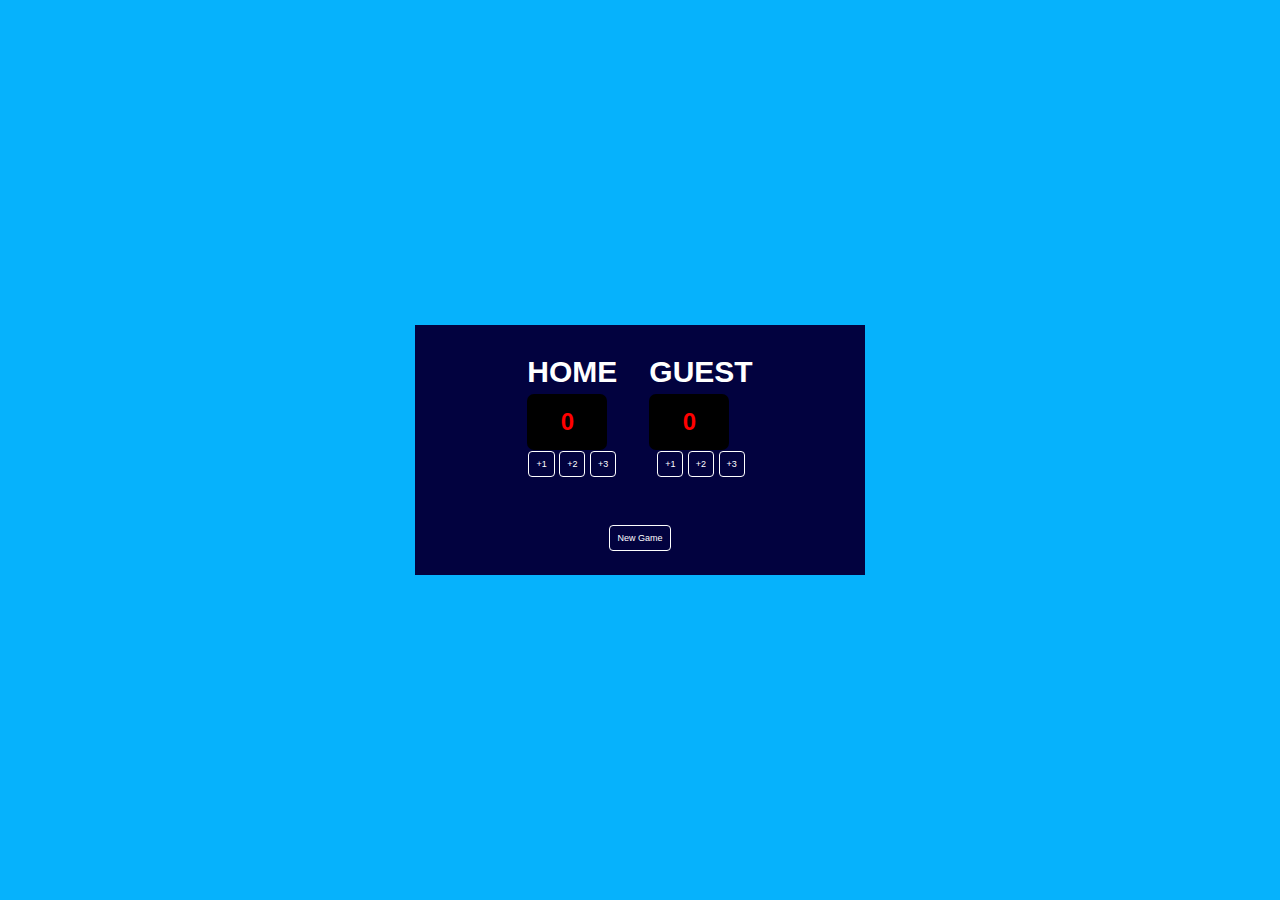
<file: BasketballScoreboard/index.html>
<!DOCTYPE html>
<html lang="en">
<head>
    <meta charset="UTF-8">
    <meta name="viewport" content="width=device-width, initial-scale=1.0">
    <link rel="stylesheet" href="index.css">
    <title>Basketball Scoreboard</title>
</head>
<body>
    <div class="content">
        <div class="container">
            <div class="left">
            <h4>HOME</h4>
            <h2 id="count">0</h2>
            <span class="btns">
                <button id="btn" onclick="add()">+1</button>
                <button id="btn" onclick="addd()">+2</button>
                <button id="btn" onclick="aad()">+3</button>
            </span>
            </div>
            <div class="right">
                <h4>GUEST</h4>
                <h2 id="count">0</h2>
                <span class="btn">
                    <button id="btn" onclick="add()">+1</button>
                    <button id="btn" onclick="addd()">+2</button>
                    <button id="btn" onclick="aad()">+3</button>
                </span>
            </div>
        </div>
        <span class="new">New Game</span>
    </div>
    <script src="index.js"></script>
</body>
</html>
</file>
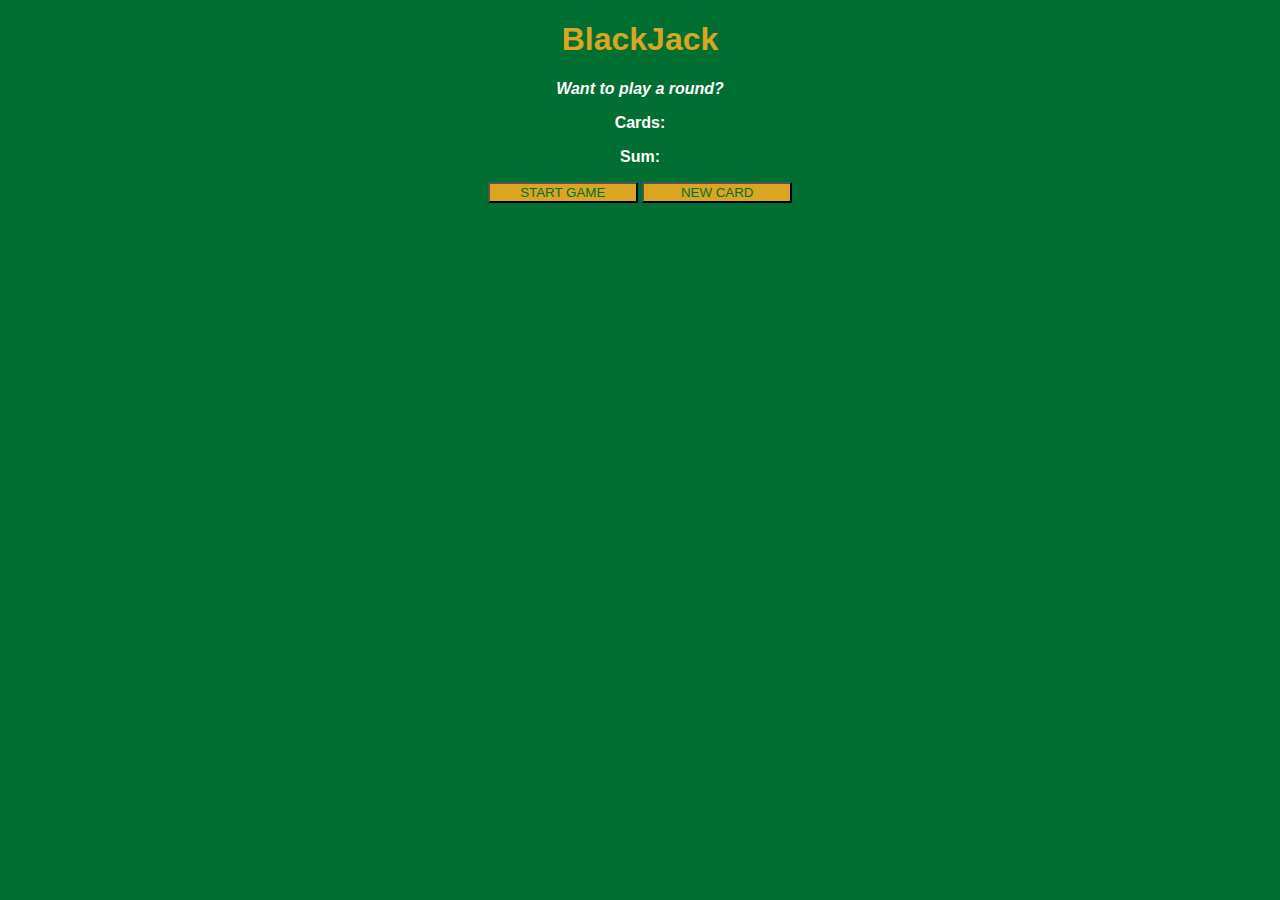
<file: Blackjack Game/index.html>
<!DOCTYPE html>
<html lang="en">
<head>
    <meta charset="UTF-8">
    <meta name="viewport" content="width=device-width, initial-scale=1.0">
    <link rel="stylesheet" href="style.css">
    <title>Blackjack Game</title>
</head>
<body>
    <h1>BlackJack</h1>
    <p id="message-el">Want to play a round?</p>
    <p id="card-el">Cards:</p>
    <p id="sum-el">Sum:</p>
    <button onclick="startGame()">START GAME</button>
    <button onclick="newCard()">NEW CARD</button>
    <p id="player-el"></p>
    <script src="index.js"></script>
</body>
</html>
</file>
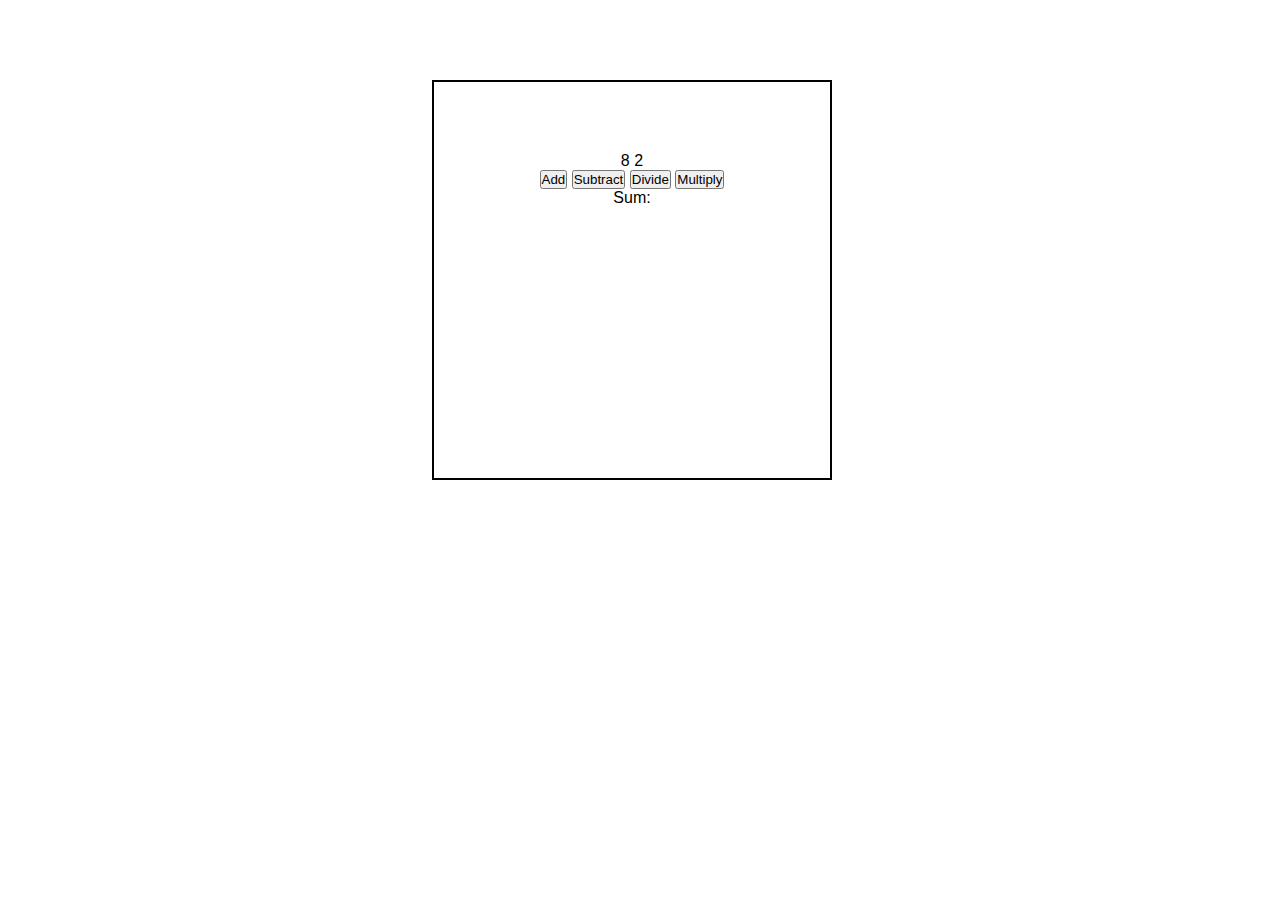
<file: Calculatorchallenge/index.html>
<!DOCTYPE html>
<html lang="en">
<head>
    <meta charset="UTF-8">
    <meta name="viewport" content="width=device-width, initial-scale=1.0">
    <link rel="stylesheet" href="index.css">
    <title>Calculator</title>
</head>
<body>
    <div class="container">
        <span id="num1-el"></span>
        <span id="num2-el"></span>
        <br>
        <button onclick="add()">Add</button>
        <button onclick="subtract()">Subtract</button>
        <button onclick="divide()">Divide</button>
        <button onclick="multiply()">Multiply</button>
        <br>
        <span id="sum-el">Sum: </span>
    </div>
    <script src="index.js"></script>
</body>
</html>
</file>
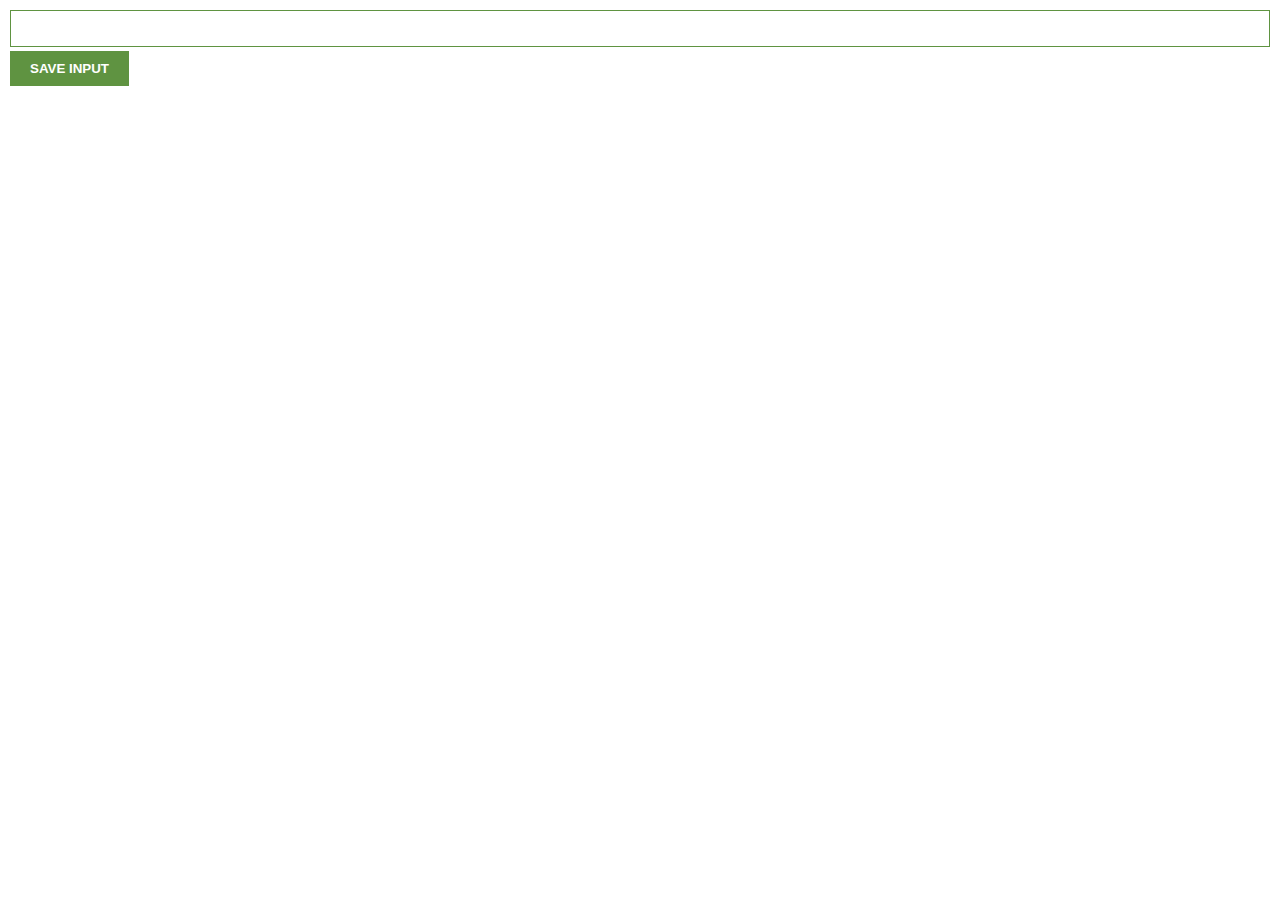
<file: Chrome Extension/index.html>
<!DOCTYPE html>
<html lang="en">
<head>
    <meta charset="UTF-8">
    <meta name="viewport" content="width=device-width, initial-scale=1.0">
    <link rel="stylesheet" href="style.css">
    <title>Chrome Extension</title>
</head>
<body>
    <input type="text" id="input-el">
    <button id="input-btn">SAVE INPUT</button>
    <ul id="ul-el"></ul>
    <script src="index.js"></script>
</body>
</html>
</file>
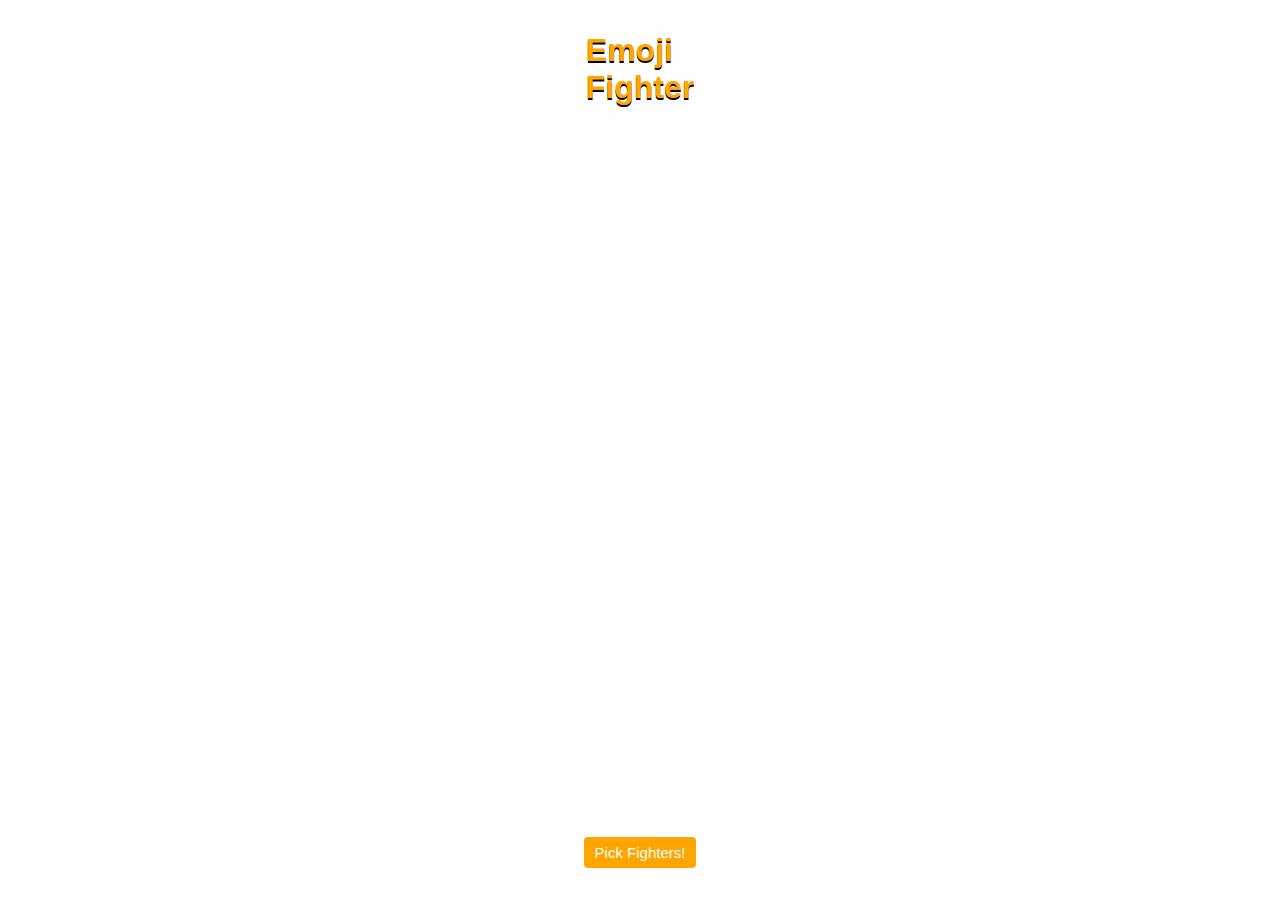
<file: EmojiFighter/index.html>
<!DOCTYPE html>
<html lang="en">
<head>
    <meta charset="UTF-8">
    <meta name="viewport" content="width=device-width, initial-scale=1.0">
    <link rel="stylesheet" href="style.css">
    <title>Emoji Fighter</title>
</head>
<body>
    <h1>Emoji<br>Fighter</h1>
    <div id="stage"></div>
    <button id="fightButton">Pick Fighters!</button>
    <script src="index.js"></script>
</body>
</html>
</file>
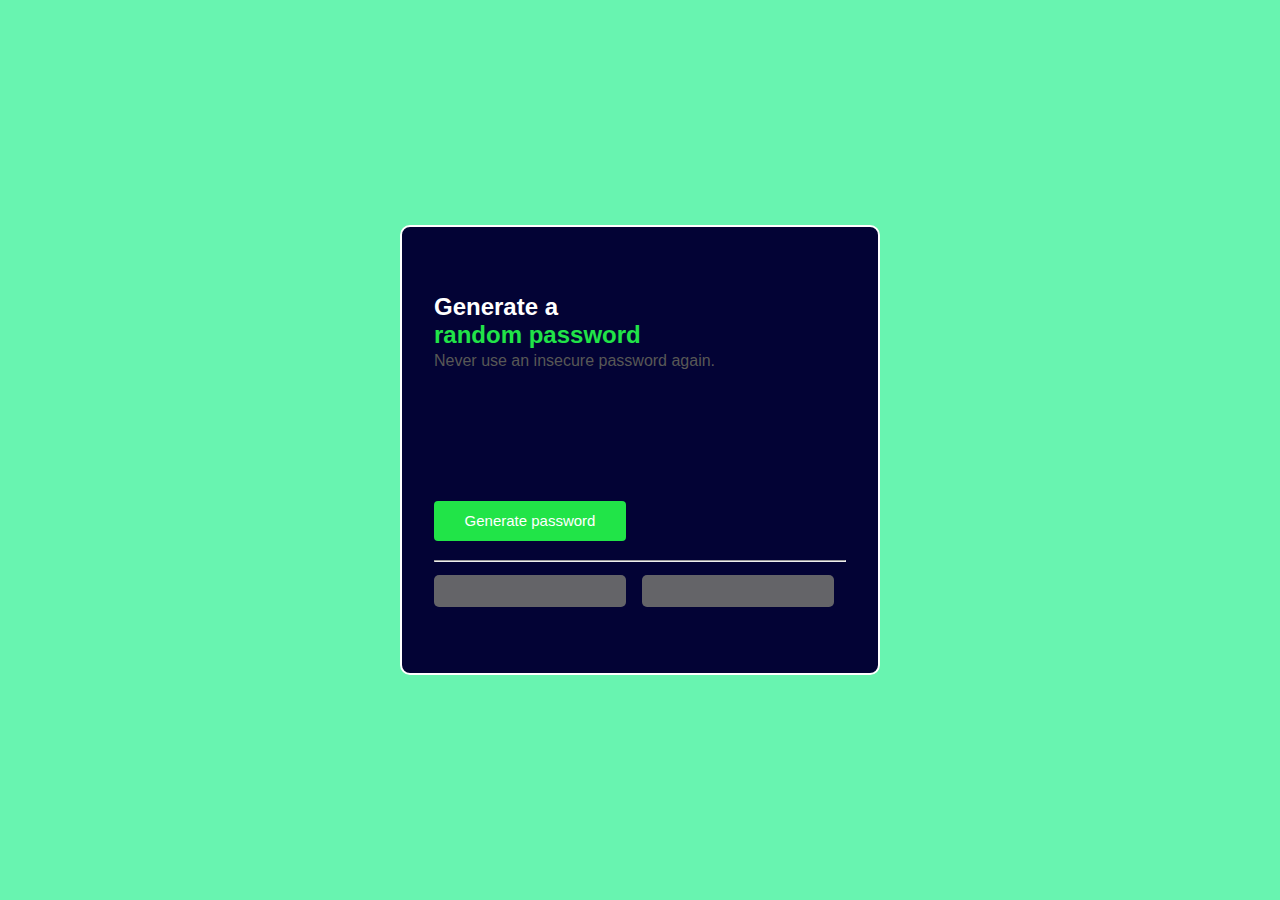
<file: PasswordGenerator/index.html>
<!DOCTYPE html>
<html lang="en">
<head>
    <meta charset="UTF-8">
    <meta name="viewport" content="width=device-width, initial-scale=1.0">
    <link rel="stylesheet" href="style.css">
    <title>Password Generator</title>
</head>
<body>
    <div class="container">
        <h2>Generate a <br> <span class="colored">random password</span></h2>
        <p class="words">Never use an insecure password again.</p>
        <button id="generateBtn">Generate password</button>
        <hr>
        <div class="field">
            <span id="password1"></span>
            <span id="password2"></span>
        </div>
    </div>
    <script src="index.js"></script>
</body>
</html>
</file>
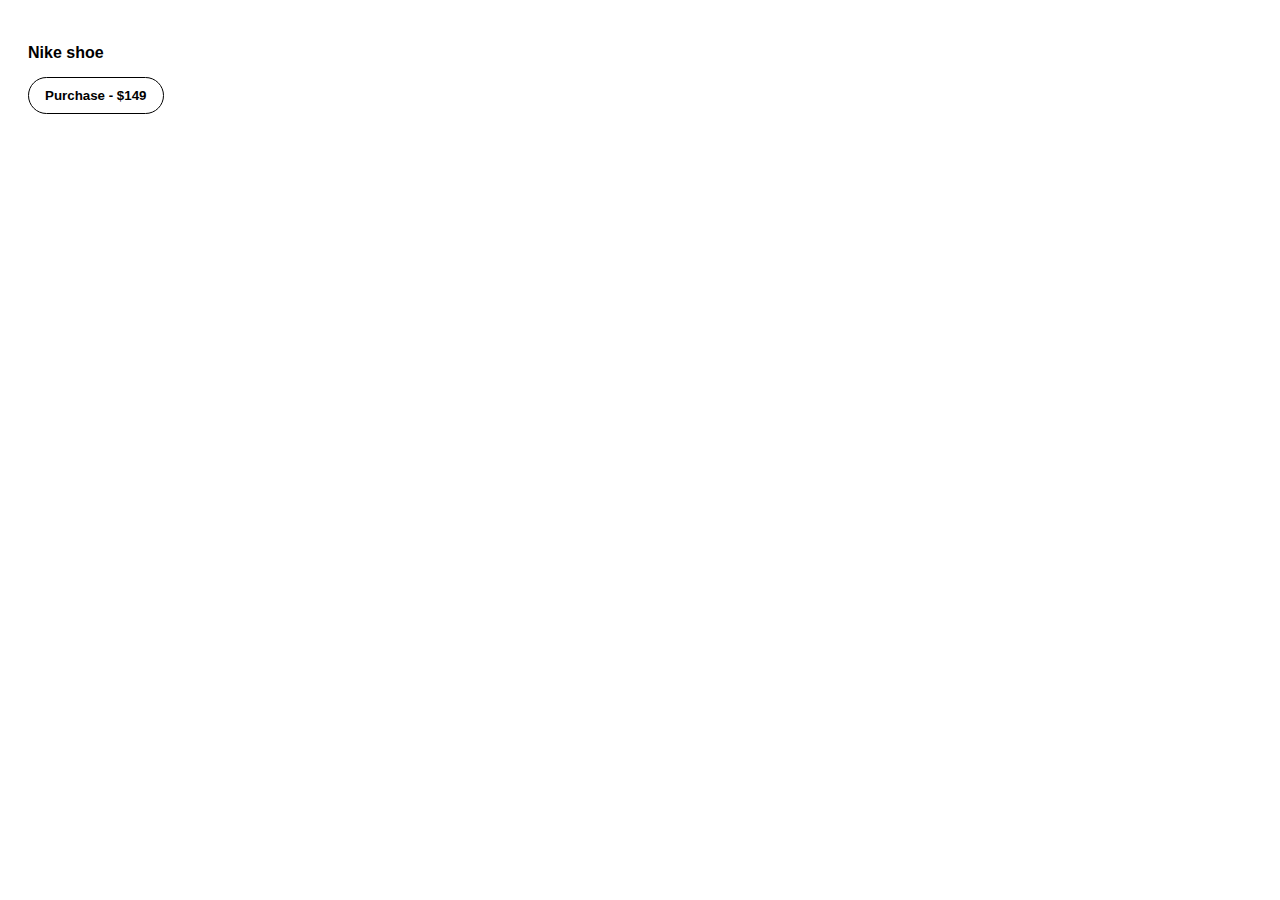
<file: Shoebrand/index.html>
<!DOCTYPE html>
<html lang="en">
<head>
    <meta charset="UTF-8">
    <meta name="viewport" content="width=device-width, initial-scale=1.0">
    <link rel="stylesheet" href="style.css">
    <title>Nike</title>
</head>
<body>
    <p>Nike shoe</p>
    <button onclick="purchase()">Purchase - $149</button>
    <p id="error"></p>
    <script src="index.js"></script>
</body>
</html>
</file>
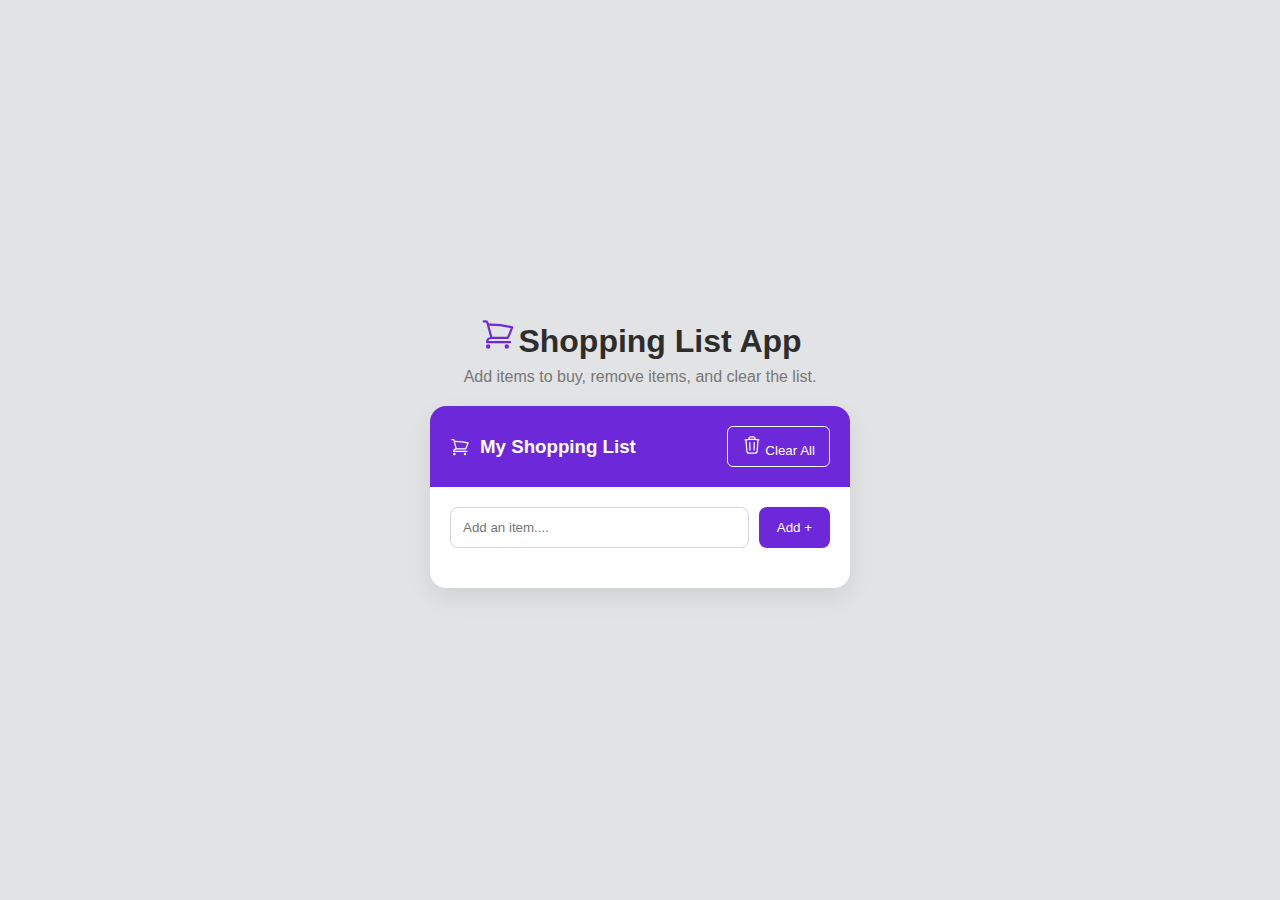
<file: ShoppingAppList/index.html>
<!DOCTYPE html>
<html lang="en">
<head>
    <meta charset="UTF-8">
    <meta name="viewport" content="width=device-width, initial-scale=1.0">
    <link rel="stylesheet" href="./style.css">
    <title>Shopping App List</title>
</head>
<body>
    <div class="container">
        <div class="title">
            <h1><svg xmlns="http://www.w3.org/2000/svg" fill="none" viewBox="0 0 24 24" stroke-width="1.5" stroke="currentColor" class="svg1">
                    <path stroke-linecap="round" stroke-linejoin="round" d="M2.25 3h1.386c.51 0 .955.343 1.087.835l.383 1.437M7.5 14.25a3 3 0 0 0-3 3h15.75m-12.75-3h11.218c1.121-2.3 2.1-4.684 2.924-7.138a60.114 60.114 0 0 0-16.536-1.84M7.5 14.25 5.106 5.272M6 20.25a.75.75 0 1 1-1.5 0 .75.75 0 0 1 1.5 0Zm12.75 0a.75.75 0 1 1-1.5 0 .75.75 0 0 1 1.5 0Z" />
                </svg>Shopping List App
            </h1>
            <p>Add items to buy, remove items, and clear the list.</p>
        </div>
        <section class="card">
            <div class="top-bar">
                <span class="top-bar-title">
                    <svg xmlns="http://www.w3.org/2000/svg" fill="none" viewBox="0 0 24 24" stroke-width="1.5" stroke="currentColor" class="svg2">
                        <path stroke-linecap="round" stroke-linejoin="round" d="M2.25 3h1.386c.51 0 .955.343 1.087.835l.383 1.437M7.5 14.25a3 3 0 0 0-3 3h15.75m-12.75-3h11.218c1.121-2.3 2.1-4.684 2.924-7.138a60.114 60.114 0 0 0-16.536-1.84M7.5 14.25 5.106 5.272M6 20.25a.75.75 0 1 1-1.5 0 .75.75 0 0 1 1.5 0Zm12.75 0a.75.75 0 1 1-1.5 0 .75.75 0 0 1 1.5 0Z" />
                    </svg>
                    <h3>My Shopping List</h3>
                </span>
                <button id="clear-btn">
                    <svg xmlns="http://www.w3.org/2000/svg" fill="none" viewBox="0 0 24 24" stroke-width="1.5" stroke="currentColor" class="svg3">
                        <path stroke-linecap="round" stroke-linejoin="round" d="m14.74 9-.346 9m-4.788 0L9.26 9m9.968-3.21c.342.052.682.107 1.022.166m-1.022-.165L18.16 19.673a2.25 2.25 0 0 1-2.244 2.077H8.084a2.25 2.25 0 0 1-2.244-2.077L4.772 5.79m14.456 0a48.108 48.108 0 0 0-3.478-.397m-12 .562c.34-.059.68-.114 1.022-.165m0 0a48.11 48.11 0 0 1 3.478-.397m7.5 0v-.916c0-1.18-.91-2.164-2.09-2.201a51.964 51.964 0 0 0-3.32 0c-1.18.037-2.09 1.022-2.09 2.201v.916m7.5 0a48.667 48.667 0 0 0-7.5 0" />
                    </svg>
                    Clear All
                </button>
            </div>
            <div class="input-section">
                <input type="text" placeholder="Add an item...." id="input">
                <button type="button" id="addTask">Add +</button>
            </div>
            <ul id="shopping-list">
                
            </ul>
        </section>
    </div>
    <script src="./index.js"></script>
</body>
</html>
</file>
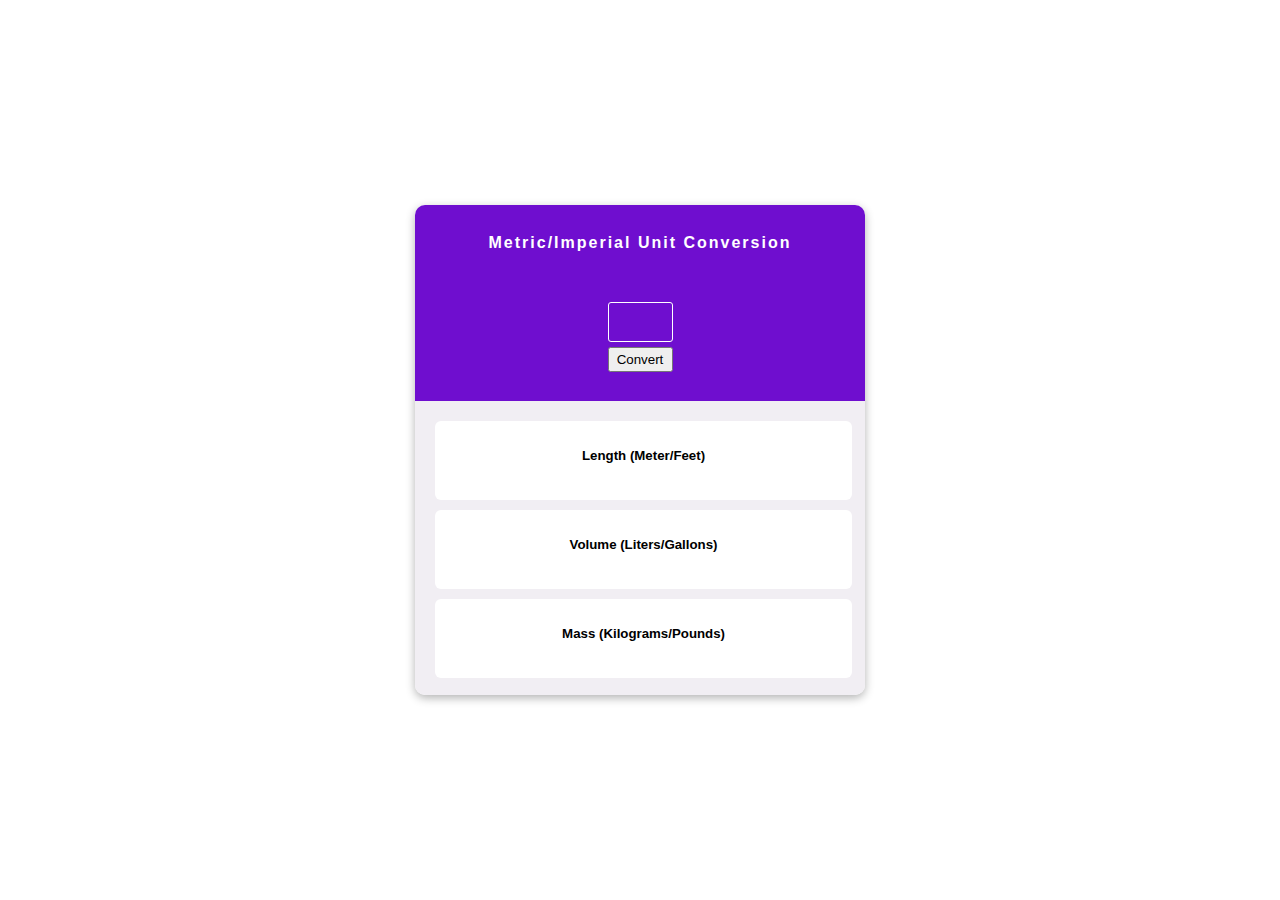
<file: Solo project/index.html>
<!DOCTYPE html>
<html lang="en">
<head>
    <meta charset="UTF-8">
    <meta name="viewport" content="width=device-width, initial-scale=1.0">
    <link rel="stylesheet" href="index.css">
    <title>Solo project</title>
</head>
<body>
    <div class="container">
        <div class="first-column">
            <h4>Metric/Imperial Unit Conversion</h4>
            <input type="text" id="input-btn">
            <button id="btn">Convert</button>
        </div>
        <div class="second-column">
            <span id="box1">
                <h5>Length (Meter/Feet)</h5>
                <p id="answer1"></p>
            </span>
            <span id="box2">
                <h5>Volume (Liters/Gallons)</h5>
                <p id="answer2"></p>
            </span>
            <span id="box3">
                <h5>Mass (Kilograms/Pounds)</h5>
                <p id="answer3"></p>
            </span>
        </div>
    </div>
    <script src="index.js"></script>
</body>
</html>
</file>
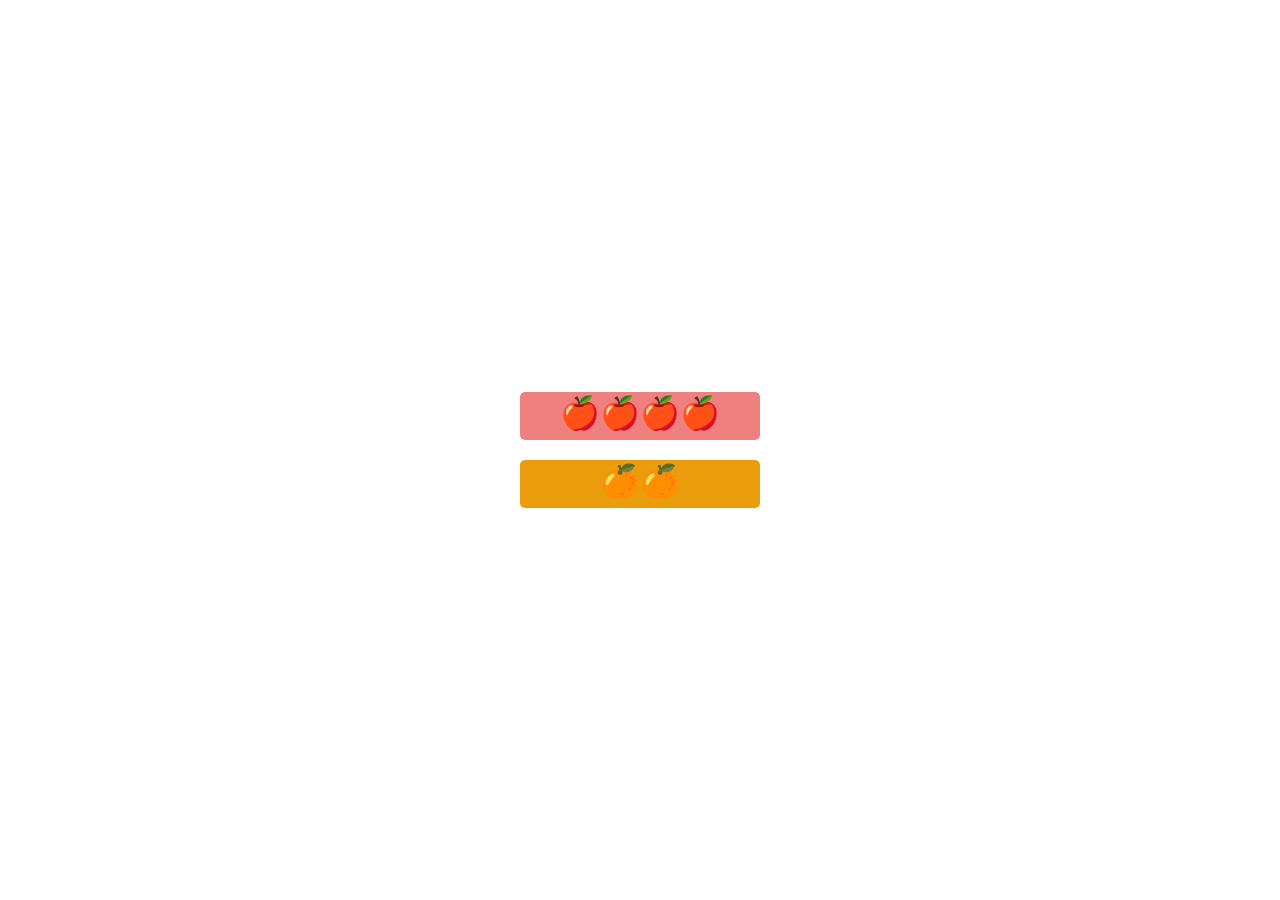
<file: SortingFruits/index.html>
<!DOCTYPE html>
<html lang="en">
<head>
    <meta charset="UTF-8">
    <meta name="viewport" content="width=device-width, initial-scale=1.0">
    <link rel="stylesheet" href="style.css">
    <title>Sorting Fruits</title>
</head>
<body>
    <div id="apple-shelf"></div>
    <div id="orange-shelf"></div>
    <script src="index.js"></script>
</body>
</html>
</file>
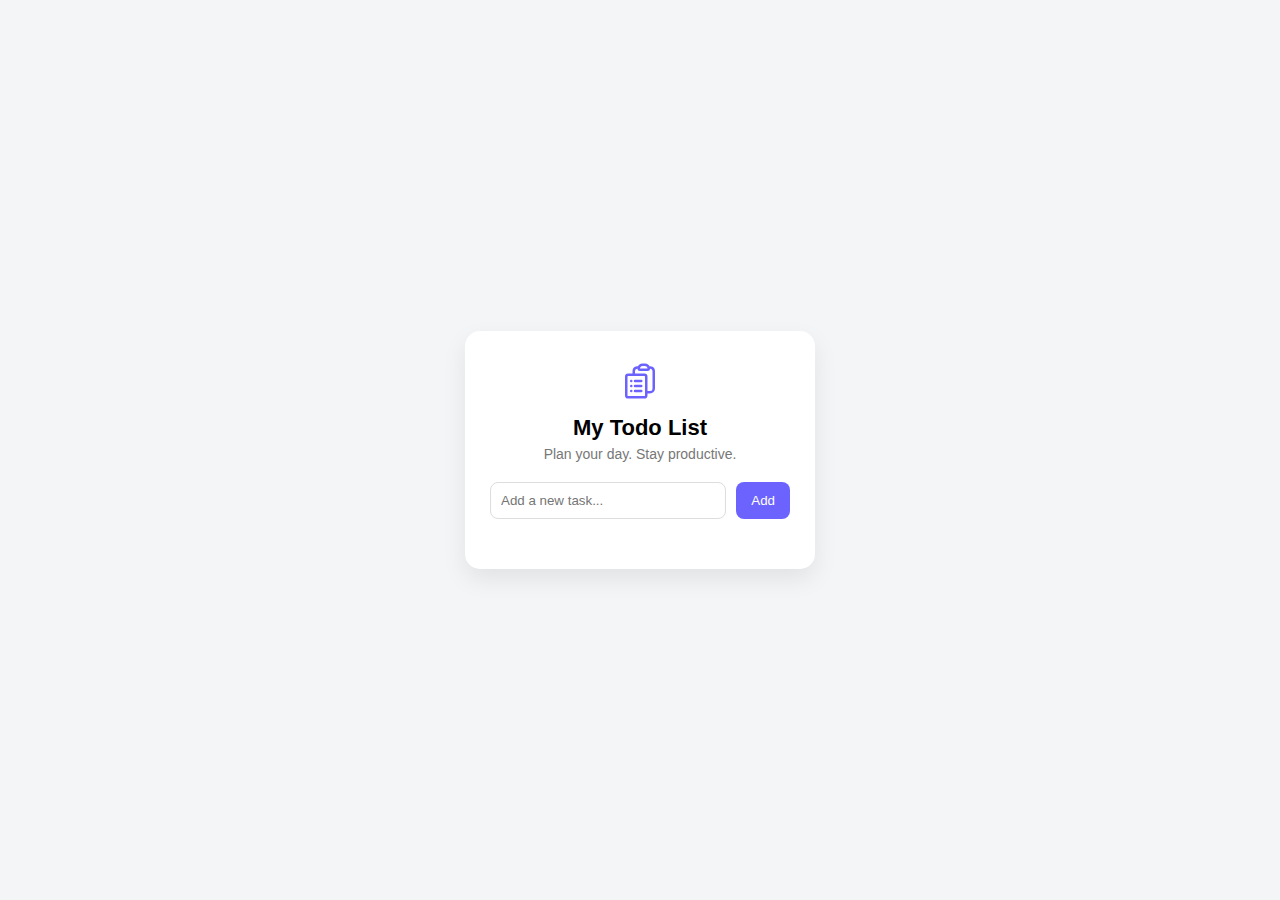
<file: To-do-app/index.html>
<!DOCTYPE html>
<html lang="en">
<head>
    <meta charset="UTF-8">
    <meta name="viewport" content="width=device-width, initial-scale=1.0">
    <link rel="stylesheet" href="./style.css">
    <title>To-do App</title>
</head>
<body>
    <div class="container">
        <svg xmlns="http://www.w3.org/2000/svg" fill="none" viewBox="0 0 24 24" stroke-width="1.5" stroke="currentColor">
            <path stroke-linecap="round" stroke-linejoin="round" d="M9 12h3.75M9 15h3.75M9 18h3.75m3 .75H18a2.25 2.25 0 0 0 2.25-2.25V6.108c0-1.135-.845-2.098-1.976-2.192a48.424 48.424 0 0 0-1.123-.08m-5.801 0c-.065.21-.1.433-.1.664 0 .414.336.75.75.75h4.5a.75.75 0 0 0 .75-.75 2.25 2.25 0 0 0-.1-.664m-5.8 0A2.251 2.251 0 0 1 13.5 2.25H15c1.012 0 1.867.668 2.15 1.586m-5.8 0c-.376.023-.75.05-1.124.08C9.095 4.01 8.25 4.973 8.25 6.108V8.25m0 0H4.875c-.621 0-1.125.504-1.125 1.125v11.25c0 .621.504 1.125 1.125 1.125h9.75c.621 0 1.125-.504 1.125-1.125V9.375c0-.621-.504-1.125-1.125-1.125H8.25ZM6.75 12h.008v.008H6.75V12Zm0 3h.008v.008H6.75V15Zm0 3h.008v.008H6.75V18Z" />
        </svg>
        <h3>My Todo List</h3>
        <p>Plan your day. Stay productive.</p>
        <div id="text">
            <input type="text" id="input" placeholder="Add a new task...">
            <button id="btn" type="button">Add</button>
        </div>
        <ul id="result"></ul>
    </div>
    <script src="./index.js"></script>
</body>
</html>
</file>
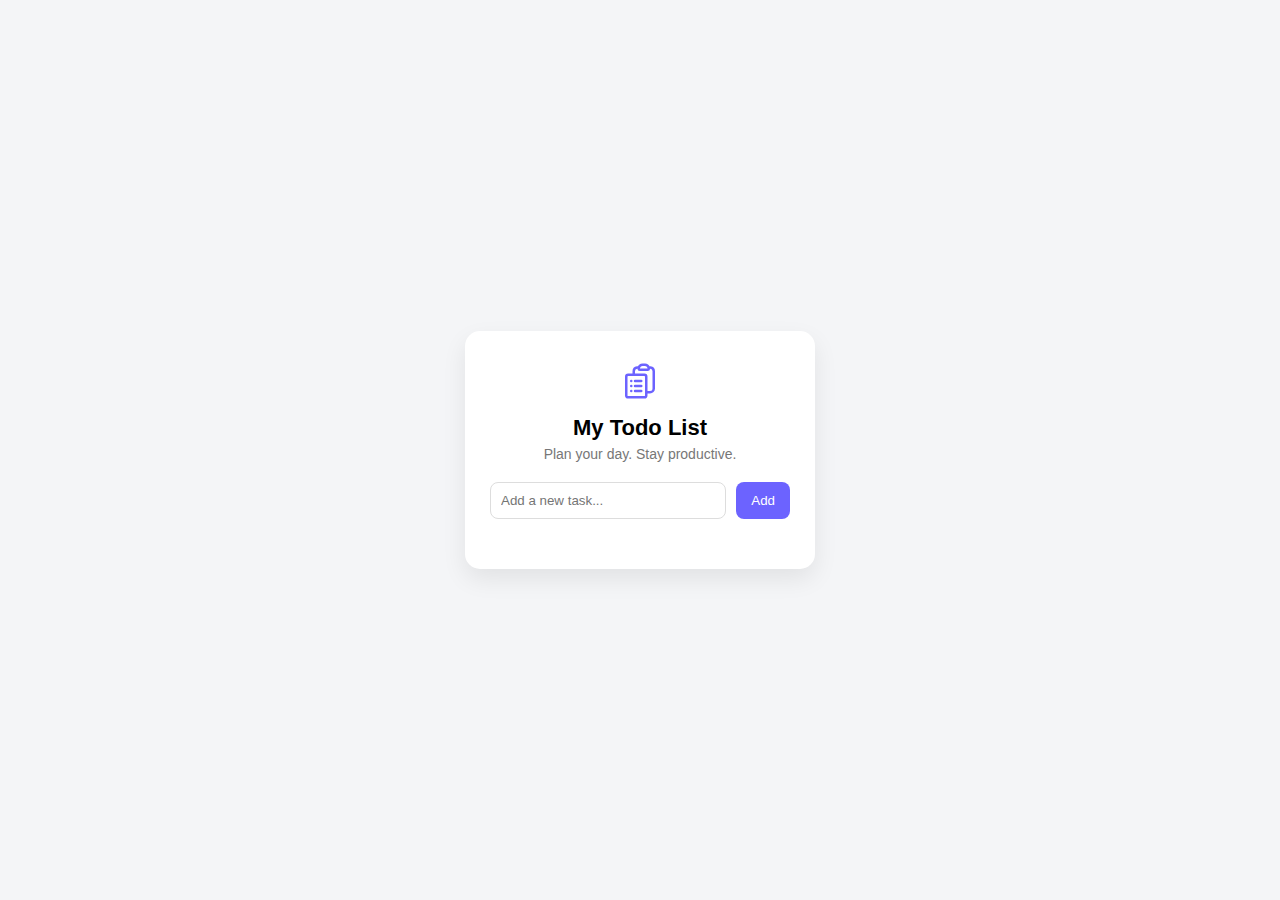
<file: Todo-app/index.html>
<!DOCTYPE html>
<html lang="en">
<head>
    <meta charset="UTF-8">
    <meta name="viewport" content="width=device-width, initial-scale=1.0">
    <link rel="stylesheet" href="./style.css">
    <title>To-do App</title>
</head>
<body>
    <div class="container">
        <svg xmlns="http://www.w3.org/2000/svg" fill="none" viewBox="0 0 24 24" stroke-width="1.5" stroke="currentColor">
            <path stroke-linecap="round" stroke-linejoin="round" d="M9 12h3.75M9 15h3.75M9 18h3.75m3 .75H18a2.25 2.25 0 0 0 2.25-2.25V6.108c0-1.135-.845-2.098-1.976-2.192a48.424 48.424 0 0 0-1.123-.08m-5.801 0c-.065.21-.1.433-.1.664 0 .414.336.75.75.75h4.5a.75.75 0 0 0 .75-.75 2.25 2.25 0 0 0-.1-.664m-5.8 0A2.251 2.251 0 0 1 13.5 2.25H15c1.012 0 1.867.668 2.15 1.586m-5.8 0c-.376.023-.75.05-1.124.08C9.095 4.01 8.25 4.973 8.25 6.108V8.25m0 0H4.875c-.621 0-1.125.504-1.125 1.125v11.25c0 .621.504 1.125 1.125 1.125h9.75c.621 0 1.125-.504 1.125-1.125V9.375c0-.621-.504-1.125-1.125-1.125H8.25ZM6.75 12h.008v.008H6.75V12Zm0 3h.008v.008H6.75V15Zm0 3h.008v.008H6.75V18Z" />
        </svg>
        <h3>My Todo List</h3>
        <p>Plan your day. Stay productive.</p>
        <div id="text">
            <input type="text" id="input" placeholder="Add a new task...">
            <button id="btn" type="button">Add</button>
        </div>
        <ul id="result">
            <!--   -->
        </ul>
    </div>
    <script src="./index.js"></script>
</body>
</html>
</file>
<file: BasketballScoreboard/index.css>
* {
    box-sizing: border-box;
    padding: 0;
    margin: 0;
}

body {
    display: flex;
    justify-content: center;
    align-items: center;
    font-family: Arial, sans-serif;
    min-height: 100vh;
    background-color: #06b2fc;
}

.content{
    width: 450px;
    height: 250px;    
    text-align: center;
    background-color: #02023f;
    color: white;
    display: flex;
    flex-direction: column;
    align-items: center;
    justify-content: space-around;
}

.container {
    display: flex;
    flex-direction: row;
    align-items: flex-end;
    justify-content: space-around;
    gap: 2rem;
    /* padding-top: 3rem; */
}

.left, .right {
    line-height: 1.5;
}

h4 {
    font-size: 30px;
    font-weight: 600;
}

h2 {
    background: black;
    color: red;
    padding: 10px 25px;
    border-radius: 7px;
    width: 5rem;
    font-size: 1.5rem;
}

button {
    background-color: #02023f;
    border: 1px solid white;
    border-radius: 4px;
    color: white;
    font-size: 9px;
    padding: 7px;
}

.new {
    border-radius: 4px;
    border: 1px solid white;
    color: white;
    font-size: 9px;
    padding: 7px;
}
</file>
<file: Blackjack Game/style.css>
body {
    font-family: 'Trebuchet MS', 'Lucida Sans Unicode', 'Lucida Grande', 'Lucida Sans', Arial, sans-serif;
    background: #016f32;
    text-align: center;
    color: white;
    font-weight: bold;
}

h1 {
    color: goldenrod;
}

#message-el {
    font-style: italic;
}

button {
    color: #016f32;
    width: 150px;
    background: goldenrod;
}
</file>
<file: Calculatorchallenge/index.css>
* {
    box-sizing: border-box;
    padding: 0;
    margin: 0;
}

body {
    background: white;
    font-family: Arial, Helvetica, sans-serif;
    text-align: center;
    margin-left: 27rem;
    margin-top: 5rem;
}

.container {
    width: 400px;
    height: 400px;
    border: 2px solid black;
    display: block;
    padding-top: 70px;
}
</file>
<file: Chrome Extension/style.css>
body {
    margin: 0;
    padding: 10px;
    font-family: Arial, Helvetica, sans-serif;
    min-width: 400px;
}

input {
    width: 100%;
    padding: 10px;
    box-sizing: border-box;
    border: 1px solid #5f9341;
    margin-bottom: 4px;
}

button {
    background: #5f9341;
    color: #ffffff;
    padding: 10px 20px;
    border: none;
    font-weight: bold;
}

ul {
    list-style: none;
    padding-left: 0;
}

li {
    margin-top: 5px;
}

li a {
    color: #5f9341;
}
</file>
<file: EmojiFighter/style.css>
* {
    box-sizing: border-box;
    padding: 0;
    margin: 0;
}

body {
    display: flex;
    justify-content: center;
    align-items: center;
    font-family: Arial, sans-serif;
    min-height: 100vh;
    background-color: #ffffffff;
    margin: 0;
    display: flex;
    flex-direction: column;
    align-items: center;
    justify-content: space-between;
    padding: 2rem 0;
    color: orange;
    text-shadow: 0px 2px black;
}

button {
    background-color: orange;
    border: none;
    border-radius: 4px;
    color: white;
    font-size: 9px;
    padding: 7px;
    width: 7rem;
    font-size: 15px;
}

#stage {
    font-size: 6rem;
}
</file>
<file: PasswordGenerator/style.css>
* {
    box-sizing: border-box;
    padding: 0;
    margin: 0;
}

body {
    display: flex;
    flex-direction: column;
    justify-content: center;
    align-items: center;
    font-family: Arial, sans-serif;
    min-height: 100vh;
    background-color: #68f4b0;
    margin: 0;
}

.container {
    width: 480px;
    height: 450px;    
    /* text-align: center; */
    display: flex;
    flex-direction: column;
    justify-content: flex-start;
    background-color: #030335;
    color: white;
    display: flex;
    flex-direction: column;
    justify-content: space-around;
    border: 2px solid #ffffff;
    border-radius: 10px;
    padding: 4rem 2rem;
}

.colored {
    color: #21e448;
}

.words {
    color: #585856;
    font-size: medium;
    margin-bottom: 28rem;
}

button {
    color: #ffffff;
    background-color: #21e448;
    border: none;
    border-radius: 4px;
    color: white;
    font-size: 15px;
    padding: 5px 2px;
    width: 12rem;
    height: 2.5rem;
    margin-top: -20rem;
    margin-bottom: 1rem;
}

hr {
    height: 0.%;
}

.field {
    display: flex;
    flex-direction: row;
    gap: 1rem;
}

#password1, #password2 {
    color: #21e448;
    width: 12rem;
    height: 2rem;
    padding: 5px 2px;
    font-size: 15px;
    background-color: #646468;
    border-radius: 5px;
    text-align: center;
    margin-top: 10px;
}
</file>
<file: Shoebrand/style.css>
body {
    background: white;
    font-family: Arial, Helvetica, sans-serif;
    padding: 20px;
}

img {
    width: 200px;
    display: block;
}

p {
    font-weight: 600;
    margin-bottom: 5px;
}

button {
    background: white;
    color: black;
    margin-top: 10px;
    border: 1px solid black;
    padding: 10px 16px;
    font-weight: bold;
    cursor: pointer;
    border-radius: 20px;
}

#error {
    color: red;
    font-weight: 200;
}
</file>
<file: ShoppingAppList/style.css>
/* * {
    margin: 0;
    padding: 0;
    box-sizing: border-box;
    font-family: sans-serif;
}

body {
    background: #e2e3e4;
    display: flex;
    align-items: center;
    justify-content: center;
    height: 100vh;
}

.container {
    width: 350px;
}

.heading {
    display: flex;
    gap: 9px;
    margin-bottom: 6px;
}

h3 {
    font-size: 35px;
}

.paragraph {
    color: darkgrey;
}

.content {
    background: white;
    border-radius: 15px;
    box-shadow: 0 10px 25px rgba(0, 0, 0, 0.08);
}

.first {
    display: flex;
    justify-content: space-between;
    background: purple;
    padding: 30px 25px;
    color: white;
}

.svg1 {
    height: 40px;
    width: 40px;
    color: purple;
}

.svg2 {
    height: 20px;
    width: 20px;
    color: white;
} 

.svg3 {
    height: 20px;
    width: 20px;
}

.head {
    display: flex;
}

.clear {
    border: 1px solid white;
    background: transparent;
    border-radius: 2px;
    color: white;
}

 */


* {
    margin: 0;
    padding: 0;
    box-sizing: border-box;
    font-family: sans-serif;
}

body {
    background: #e2e3e4;
    display: flex;
    align-items: center;
    justify-content: center;
    height: 100vh;
}

.container {
    width: 420px;
}

.title {
    margin-bottom: 20px;
    text-align: center;
}

.svg1 {
    height: 40px;
    width: 40px;
    color: #6d28d9;
    padding-top: 5px;
}

.title h1 {
    font-size: 32px;
    margin-bottom: 8px;
    color: #2d2d2d;   
}

.title p {
    color: #777;
}

.card {
  background: white;
  border-radius: 16px;
  overflow: hidden;
  box-shadow: 0 10px 25px rgba(0,0,0,0.08);
}

.top-bar {
    background: #6d28d9;
    color: white;
    padding: 20px;
    display: flex;
    justify-content: space-between;
    align-items: center;
}

.top-bar-title {
    display: flex;
    align-items: center;
    gap: 10px;
}

.svg2 {
    height: 20px;
    width: 20px;
    color: white;
}

#clear-btn {
  background: transparent;
  border: 1px solid white;
  color: white;
  padding: 8px 14px;
  border-radius: 6px;
  cursor: pointer;
  /* transition: 0.3 ease; */
}

.svg3 {
    height: 20px;
    width: 20px;
}

#clear-btn:hover {
  background: #5b21b6;
}


.input-section {
    padding: 20px;
    display: flex;
    gap: 10px;
}

input {
    flex: 1;
    padding: 12px;
    border: 1px solid #d1d5db;
    border-radius: 8px;
    outline: none;
}

.input-section button {
    background: #6d28d9;
    color: white;
    border: none;
    padding: 12px 18px;
    border-radius: 8px;
    cursor: pointer;
}

.input-section button:hover {
  background: #5b21b6;
}

#shopping-list{
    list-style: none;
    padding: 0 20px 20px;
}

#shopping-list li {
    display: flex;
    justify-content: space-between;
    align-items: center;
    padding: 12px 18px;
    margin-bottom: 12px;
    border: 1px solid #e5e7eb;
    border-radius: 10px;
}

#delete-btn {
  background: transparent;
  border: none;
  cursor: pointer;
  font-size: 16px;
}
</file>
<file: Solo project/index.css>
* {
    box-sizing: border-box;
    padding: 0;
    margin: 0;
}

body {
    display: flex;
    flex-direction: column;
    justify-content: center;
    align-items: center;
    font-family: Arial, sans-serif;
    min-height: 100vh;
    background-color: #ffffff;
    margin: 0;
}

.container {
    display: flex;
    flex-direction: column;
    margin: 0;
    padding: 0px;
    width: 450px;
    height: 490px;    
    border-radius: 10px;
    color: #ffffff;
    overflow: hidden;
    box-shadow: 0 3px 10px rgba(0, 0, 0, 0.3);
}

.first-column {
    width: auto;
    height: 40%;
    background-color: #6f0ecf;
    padding: 12px;
    display: flex;
    flex-direction: column;
    align-items: center;
    justify-content: center;
}

h4 {
    letter-spacing: 2px;
}

input {
    margin-top: 50px;
    margin-bottom: 5px;
    border: 1px solid #ffffff;
    background: #6f0ecf;
    width: 65px;
    height: 40px;
    border-radius: 3px;
    color: #ffffff;
    text-align: center;
    font-size: 20px;
    font-weight: bold;
    padding: 5px;
}

#btn {
    width: 65px;
    height: 25px;
}

.second-column {
    width: auto;
    height: 60%;
    padding: 10px;
    background: #f1eef3;
}

#box1, #box2, #box3 {
    background: white;
    width: 97%;
    height: 79px;
    display: flex;
    flex-direction: column;
    align-items: center;
    justify-content: center;
    border-radius: 6px;
    color: black;
    margin: 10px;
}

p {
    padding-top: 10px;
}
</file>
<file: SortingFruits/style.css>
* {
    box-sizing: border-box;
    padding: 0;
    margin: 0;
}

body {
    display: flex;
    flex-direction: column;
    justify-content: center;
    align-items: center;
    font-family: Arial, sans-serif;
    min-height: 100vh;
    background-color: #ffffff;
    margin: 0;
}

#apple-shelf {
    width: 15rem;
    height: 3rem;
    background-color: lightcoral;
    border-radius: 5px;
    margin: 10px;
    text-align: center;
    padding-top: 2px;
    font-size: 2rem;
}

#orange-shelf {
    width: 15rem;
    height: 3rem;
    background-color: #ea9c0d;
    border-radius: 5px;
    margin: 10px;
    text-align: center;
    padding-top: 2px;
    font-size: 2rem;
}
</file>
<file: To-do-app/style.css>
* {
  margin: 0;
  padding: 0;
  box-sizing: border-box;
  font-family: sans-serif;
}

body {
  background: #f4f5f7;
  display: flex;
  justify-content: center;
  align-items: center;
  height: 100vh;
}

.container {
  background: #fff;
  padding: 30px 25px;
  width: 350px;
  border-radius: 15px;
  text-align: center;
  box-shadow: 0 10px 25px rgba(0, 0, 0, 0.08);
}

svg {
  width: 40px;
  height: 40px;
  color: #6c63ff;
  margin-bottom: 10px;
}

h3 {
  font-size: 22px;
  margin-bottom: 5px;
}

p {
  font-size: 14px;
  color: #777;
  margin-bottom: 20px;
}

#text {
  display: flex;
  gap: 10px;
  margin-bottom: 20px;
}

#input {
  flex: 1;
  padding: 10px;
  border: 1px solid #ddd;
  border-radius: 8px;
  outline: none;
}

#input:focus {
  border-color: #6c63ff;
}

#btn {
  padding: 10px 15px;
  background: #6c63ff;
  color: white;
  border: none;
  border-radius: 8px;
  cursor: pointer;
  transition: 0.3s;
}

#btn:hover {
  background: #574fd6;
}

ul {
  list-style: none;
  text-align: left;
}

li {
  background: #f9f9f9;
  padding: 10px;
  margin-bottom: 10px;
  border-radius: 8px;
  display: flex;
  justify-content: space-between;
  align-items: center;
}

.completed {
  text-decoration: line-through;
  color: gray;
}

.delete {
  color: red;
  cursor: pointer;
  font-size: 14px;
}
</file>
<file: Todo-app/style.css>
* {
  margin: 0;
  padding: 0;
  box-sizing: border-box;
  font-family: sans-serif;
}

body {
  background: #f4f5f7;
  display: flex;
  justify-content: center;
  align-items: center;
  height: 100vh;
}

.container {
  background: #fff;
  padding: 30px 25px;
  width: 350px;
  border-radius: 15px;
  text-align: center;
  box-shadow: 0 10px 25px rgba(0, 0, 0, 0.08);
}

svg {
  width: 40px;
  height: 40px;
  color: #6c63ff;
  margin-bottom: 10px;
}

h3 {
  font-size: 22px;
  margin-bottom: 5px;
}

p {
  font-size: 14px;
  color: #777;
  margin-bottom: 20px;
}

#text {
  display: flex;
  gap: 10px;
  margin-bottom: 20px;
}

#input {
  flex: 1;
  padding: 10px;
  border: 1px solid #ddd;
  border-radius: 8px;
  outline: none;
}

#input:focus {
  border-color: #6c63ff;
}

#btn {
  padding: 10px 15px;
  background: #6c63ff;
  color: white;
  border: none;
  border-radius: 8px;
  cursor: pointer;
  transition: 0.3s;
}

#btn:hover {
  background: #574fd6;
}

ul {
  list-style: none;
  text-align: left;
}

li {
  background: #f9f9f9;
  padding: 10px;
  margin-bottom: 10px;
  border-radius: 8px;
  display: flex;
  justify-content: space-between;
  align-items: center;
}

.completed {
  text-decoration: line-through;
  color: gray;
}

.delete {
  color: red;
  cursor: pointer;
  font-size: 14px;
}
</file>
